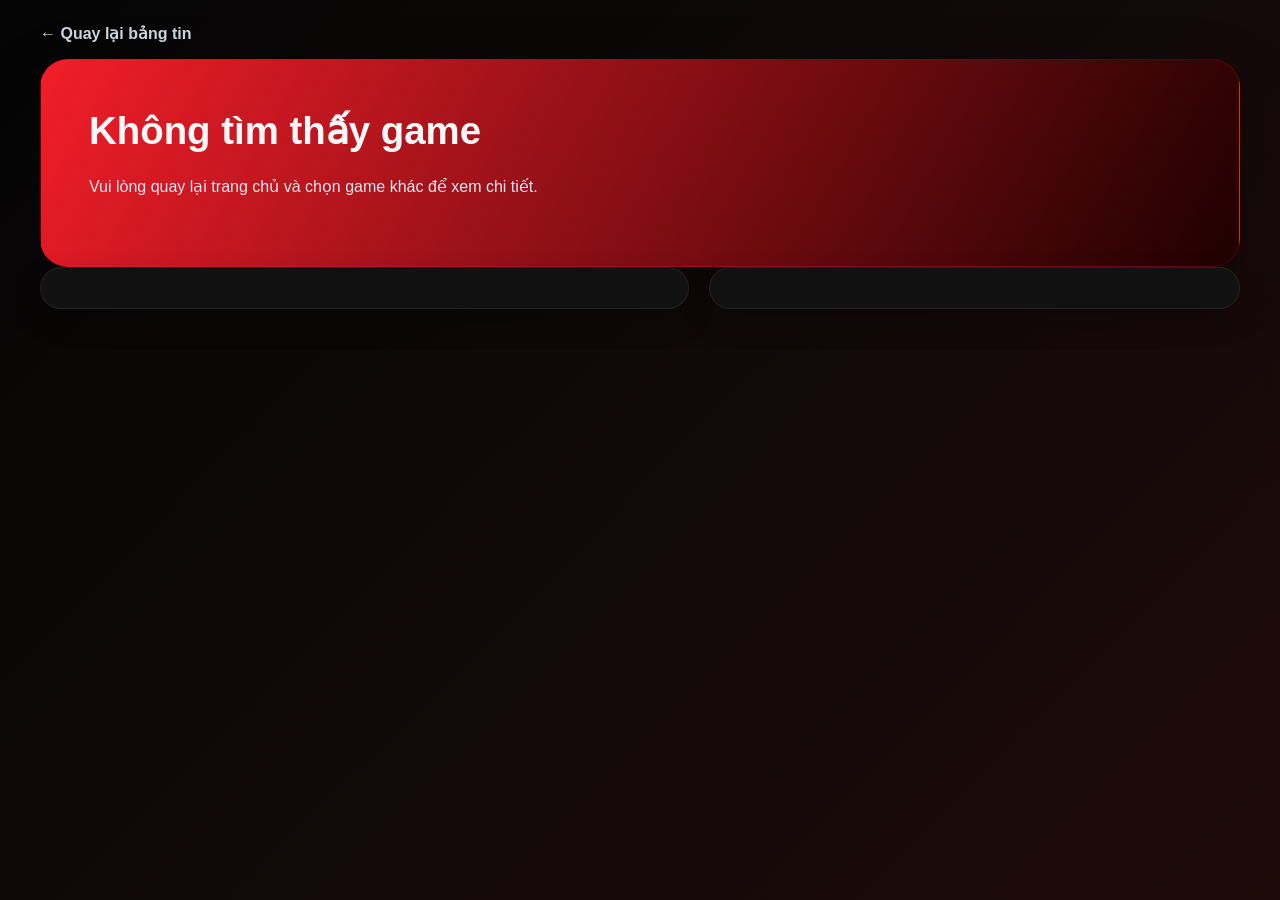
<file: game-detail.html>
<!doctype html>
<html lang="vi">
  <head>
    <meta charset="UTF-8" />
    <meta name="viewport" content="width=device-width, initial-scale=1.0" />
    <title>Chi Tiết Game</title>
    <link rel="stylesheet" href="styles.css" />
  </head>
  <body>
    <div class="container">
      <a class="back" href="index.html">← Quay lại bảng tin</a>
      <section class="hero" id="detailHero"></section>
      <section class="grid panel-grid">
        <div class="panel" id="communityPanel"></div>
        <div class="panel" id="historyPanel"></div>
      </section>
    </div>

    <script src="game-images.js"></script>
    <script src="script.js"></script>
  </body>
</html>
</file>
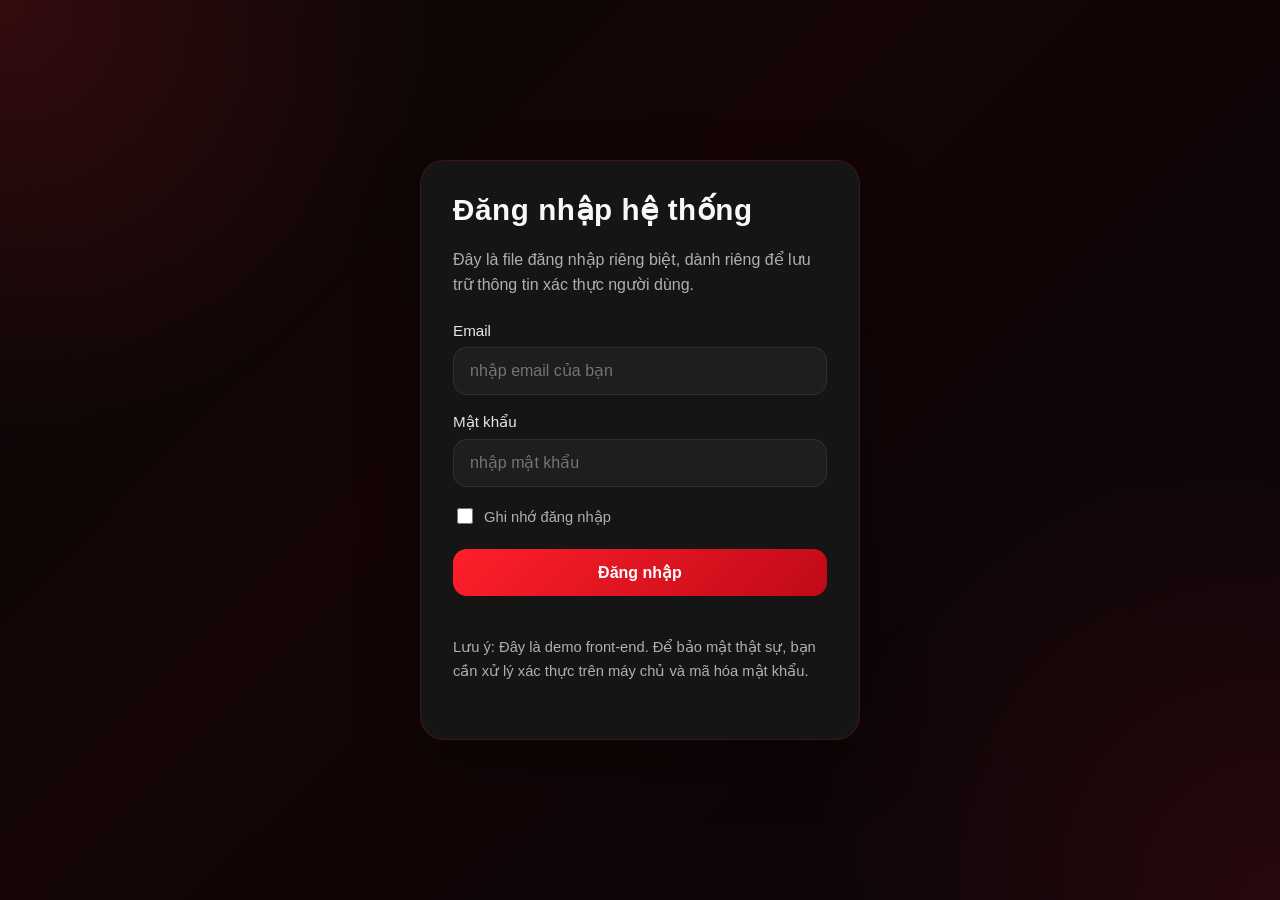
<file: login.html>
<!doctype html>
<html lang="vi">
  <head>
    <meta charset="UTF-8" />
    <meta name="viewport" content="width=device-width, initial-scale=1.0" />
    <title>Đăng nhập hệ thống</title>
    <style>
      :root {
        --bg: #050505;
        --panel: rgba(22, 22, 22, 0.96);
        --accent: #ff1f2b;
        --text: #f8f8f8;
        --muted: #b0b0b0;
        --border: rgba(255, 31, 43, 0.18);
      }

      * {
        box-sizing: border-box;
      }

      body {
        margin: 0;
        min-height: 100vh;
        font-family: "Segoe UI", Tahoma, Geneva, Verdana, sans-serif;
        background:
          radial-gradient(
            circle at top left,
            rgba(255, 31, 43, 0.18),
            transparent 28%
          ),
          radial-gradient(
            circle at bottom right,
            rgba(255, 31, 43, 0.12),
            transparent 30%
          ),
          linear-gradient(135deg, #070707 0%, #150505 40%, #090509 100%);
        color: var(--text);
        display: flex;
        align-items: center;
        justify-content: center;
        padding: 24px;
      }

      .login-card {
        width: min(440px, 100%);
        background: var(--panel);
        border: 1px solid var(--border);
        border-radius: 24px;
        padding: 32px;
        box-shadow: 0 24px 60px rgba(0, 0, 0, 0.35);
      }

      .login-card h1 {
        margin: 0 0 20px;
        font-size: 1.85rem;
        letter-spacing: 0.02em;
      }

      .login-card p {
        margin: 0 0 24px;
        color: var(--muted);
        line-height: 1.6;
      }

      .field {
        margin-bottom: 18px;
      }

      .field label {
        display: block;
        margin-bottom: 8px;
        font-size: 0.95rem;
        color: #e5e5e5;
      }

      .field input {
        width: 100%;
        padding: 14px 16px;
        border-radius: 14px;
        border: 1px solid rgba(255, 255, 255, 0.08);
        background: rgba(255, 255, 255, 0.04);
        color: var(--text);
        font-size: 1rem;
      }

      .field input:focus {
        outline: none;
        border-color: var(--accent);
        box-shadow: 0 0 0 4px rgba(255, 31, 43, 0.12);
      }

      .actions {
        display: flex;
        align-items: center;
        justify-content: space-between;
        margin-bottom: 22px;
      }

      .actions label {
        display: flex;
        align-items: center;
        gap: 8px;
        color: var(--muted);
        font-size: 0.92rem;
      }

      .actions input[type="checkbox"] {
        width: 16px;
        height: 16px;
      }

      .button {
        width: 100%;
        padding: 14px 16px;
        border: none;
        border-radius: 14px;
        background: linear-gradient(135deg, var(--accent), #c00a17);
        color: #fff;
        font-size: 1rem;
        font-weight: 700;
        cursor: pointer;
        transition:
          transform 0.2s ease,
          box-shadow 0.2s ease;
      }

      .button:hover {
        transform: translateY(-1px);
        box-shadow: 0 14px 30px rgba(255, 31, 43, 0.25);
      }

      .message {
        min-height: 24px;
        margin-top: 16px;
        font-size: 0.95rem;
      }

      .message.success {
        color: #7ef9ff;
      }

      .message.error {
        color: #ff8a8f;
      }

      .note {
        margin-top: 26px;
        font-size: 0.92rem;
        color: var(--muted);
        line-height: 1.5;
      }
    </style>
  </head>
  <body>
    <main class="login-card">
      <h1>Đăng nhập hệ thống</h1>
      <p>
        Đây là file đăng nhập riêng biệt, dành riêng để lưu trữ thông tin xác
        thực người dùng.
      </p>

      <form id="loginForm">
        <div class="field">
          <label for="userEmail">Email</label>
          <input
            type="email"
            id="userEmail"
            name="userEmail"
            placeholder="nhập email của bạn"
            required
          />
        </div>

        <div class="field">
          <label for="userPassword">Mật khẩu</label>
          <input
            type="password"
            id="userPassword"
            name="userPassword"
            placeholder="nhập mật khẩu"
            required
          />
        </div>

        <div class="actions">
          <label
            ><input type="checkbox" id="rememberMe" /> Ghi nhớ đăng nhập</label
          >
        </div>

        <button class="button" type="submit">Đăng nhập</button>
      </form>

      <div id="loginMessage" class="message"></div>

      <p class="note">
        Lưu ý: Đây là demo front-end. Để bảo mật thật sự, bạn cần xử lý xác thực
        trên máy chủ và mã hóa mật khẩu.
      </p>
    </main>

    <script>
      const loginForm = document.getElementById("loginForm");
      const loginMessage = document.getElementById("loginMessage");

      loginForm.addEventListener("submit", (event) => {
        event.preventDefault();

        const email = document.getElementById("userEmail").value.trim();
        const password = document.getElementById("userPassword").value.trim();
        const remember = document.getElementById("rememberMe").checked;

        if (!email || !password) {
          loginMessage.textContent = "Vui lòng nhập đầy đủ email và mật khẩu.";
          loginMessage.className = "message error";
          return;
        }

        const userInfo = {
          email,
          password: password,
          timestamp: new Date().toISOString(),
        };

        if (remember) {
          localStorage.setItem("gameDashboardUser", JSON.stringify(userInfo));
        } else {
          sessionStorage.setItem("gameDashboardUser", JSON.stringify(userInfo));
        }

        loginMessage.textContent =
          "Đăng nhập thành công! Dữ liệu đã được lưu tạm vào bộ nhớ trình duyệt.";
        loginMessage.className = "message success";
        loginForm.reset();
      });
    </script>
  </body>
</html>
</file>
<file: styles.css>
:root {
  --bg: #050505;
  --panel: rgba(22, 22, 22, 0.95);
  --primary: #ff1f2b;
  --secondary: #b3001b;
  --accent: #ff5e6c;
  --text: #f8f8f8;
  --muted: #b0b0b0;
  --border: rgba(255, 255, 255, 0.08);
}

* {
  box-sizing: border-box;
}

body {
  margin: 0;
  font-family: "Segoe UI", Tahoma, Geneva, Verdana, sans-serif;
  background: linear-gradient(135deg, var(--bg), #110909 50%, #1f0a0a);
  color: var(--text);
  min-height: 100vh;
}

.container {
  width: min(1200px, calc(100% - 32px));
  margin: 0 auto;
  padding: 24px 0 48px;
}

.hero {
  background: linear-gradient(
    120deg,
    rgba(7, 89, 133, 0.95),
    rgba(124, 58, 237, 0.95)
  );
  border: 1px solid var(--border);
  border-radius: 28px;
  padding: 32px;
  box-shadow: 0 20px 60px rgba(0, 0, 0, 0.25);
  display: grid;
  grid-template-columns: 1.2fr 0.8fr;
  gap: 24px;
  align-items: center;
}

.hero-card {
  background: rgba(255, 255, 255, 0.12);
  border-radius: 22px;
  padding: 18px;
  backdrop-filter: blur(10px);
}

.hero-card h3 {
  margin: 0 0 10px;
}

.hero-card ul,
.panel ul {
  margin: 0;
  padding-left: 18px;
  color: #e2e8f0;
  line-height: 1.6;
}

.hero h1,
.hero-content h1 {
  font-size: clamp(1.8rem, 3vw, 2.8rem);
  margin: 0 0 12px;
}

.hero p,
.hero-content p {
  color: #e2e8f0;
  line-height: 1.7;
  margin: 0 0 18px;
}

.pill {
  display: inline-block;
  padding: 8px 14px;
  border-radius: 999px;
  background: rgba(255, 255, 255, 0.18);
  font-size: 0.9rem;
  font-weight: 600;
  margin-right: 8px;
  margin-bottom: 8px;
}

.section-title {
  display: flex;
  justify-content: space-between;
  align-items: center;
  margin: 30px 0 16px;
}

.section-title h2 {
  margin: 0;
  font-size: 1.35rem;
}

.section-title span {
  color: var(--muted);
  font-size: 0.95rem;
}

.grid {
  display: grid;
  grid-template-columns: repeat(3, minmax(0, 1fr));
  gap: 20px;
}

.card,
.panel {
  background: var(--panel);
  border: 1px solid var(--border);
  border-radius: 22px;
  overflow: hidden;
  box-shadow: 0 12px 30px rgba(0, 0, 0, 0.2);
  transition:
    transform 0.2s ease,
    box-shadow 0.2s ease;
}

.card:hover {
  transform: translateY(-4px);
  box-shadow: 0 16px 34px rgba(0, 0, 0, 0.28);
}

.card img,
.hero img {
  width: 100%;
  height: 180px;
  object-fit: cover;
  display: block;
}

.card-body,
.hero-content {
  padding: 16px;
}

.hero-content {
  display: grid;
  gap: 12px;
}

.tag {
  display: inline-block;
  padding: 6px 10px;
  border-radius: 999px;
  font-size: 0.8rem;
  margin-bottom: 10px;
  background: rgba(6, 182, 212, 0.16);
  color: #7dd3fc;
}

.card h3,
.hero-content h1 {
  margin: 0 0 8px;
}

.card h3 a {
  color: var(--text);
  text-decoration: none;
  transition: color 0.2s ease;
}

.card h3 a:hover {
  color: var(--accent);
}

.card-link {
  display: block;
  color: inherit;
  text-decoration: none;
}

.card p {
  color: var(--muted);
  line-height: 1.6;
  margin: 0 0 12px;
  font-size: 0.95rem;
}

.meta,
.stats {
  display: flex;
  justify-content: space-between;
  align-items: center;
  flex-wrap: wrap;
  gap: 8px;
  font-size: 0.85rem;
  color: #cbd5e1;
}

.stats span {
  padding: 6px 10px;
  border-radius: 999px;
  background: rgba(245, 158, 11, 0.18);
  color: #fde68a;
  font-size: 0.8rem;
}

.footer {
  text-align: center;
  margin-top: 30px;
  color: var(--muted);
}

.back {
  display: inline-block;
  margin-bottom: 16px;
  color: #cbd5e1;
  text-decoration: none;
  font-weight: 600;
}

.back:hover {
  color: var(--accent);
}

.hero img {
  height: 320px;
}

.grid.panel-grid {
  grid-template-columns: 1.1fr 0.9fr;
}

.panel {
  padding: 20px;
}

.panel h2 {
  margin-top: 0;
  font-size: 1.2rem;
}

.panel p,
.panel li {
  color: var(--muted);
  line-height: 1.7;
}

.panel ul {
  padding-left: 18px;
}

.detail-meta,
.detail-list {
  margin-top: 14px;
  display: grid;
  gap: 10px;
}

.detail-meta span,
.panel-extra h3 {
  display: inline-block;
  color: #f1f5f9;
}

.detail-meta {
  padding: 12px 0;
  border-top: 1px solid rgba(255, 255, 255, 0.08);
  border-bottom: 1px solid rgba(255, 255, 255, 0.08);
}

.detail-list h3,
.panel-extra h3 {
  margin: 0 0 10px;
  font-size: 1rem;
  color: var(--primary);
}

.detail-list ul,
.panel-extra ul {
  padding-left: 18px;
  margin: 0;
}

.detail-list li,
.panel-extra li {
  margin-bottom: 8px;
  color: var(--muted);
}

.panel-extra {
  margin-top: 18px;
  padding-top: 16px;
  border-top: 1px solid rgba(255, 255, 255, 0.08);
}

.official-link {
  display: inline-block;
  color: #ff999f;
  text-decoration: none;
  font-weight: 600;
}

.official-link:hover {
  color: #fff;
}

@media (max-width: 900px) {
  .hero {
    grid-template-columns: 1fr;
  }

  .grid {
    grid-template-columns: repeat(2, minmax(0, 1fr));
  }
}

@media (max-width: 800px) {
  .grid.panel-grid {
    grid-template-columns: 1fr;
  }

  .hero img {
    height: 240px;
  }
}

.hero {
  background: linear-gradient(
    120deg,
    rgba(255, 31, 43, 0.95),
    rgba(32, 0, 0, 0.9)
  );
  border: 1px solid rgba(255, 31, 43, 0.18);
}

.hero-card,
.card,
.panel {
  background: rgba(18, 18, 18, 0.95);
}

.tag {
  background: rgba(255, 31, 43, 0.18);
  color: #ff9da6;
}

.card:hover {
  box-shadow: 0 18px 40px rgba(255, 31, 43, 0.28);
}

.card h3 a:hover,
.back:hover,
.section-title h2 {
  color: var(--primary);
}

.stats span {
  background: rgba(255, 31, 43, 0.16);
  color: #ffb3b9;
}

.pill {
  background: rgba(255, 31, 43, 0.18);
}

@media (max-width: 600px) {
  .container {
    width: min(100% - 20px, 1200px);
  }

  .hero,
  .card-body,
  .hero-content {
    padding: 16px;
  }

  .grid {
    grid-template-columns: 1fr;
  }
}
</file>
